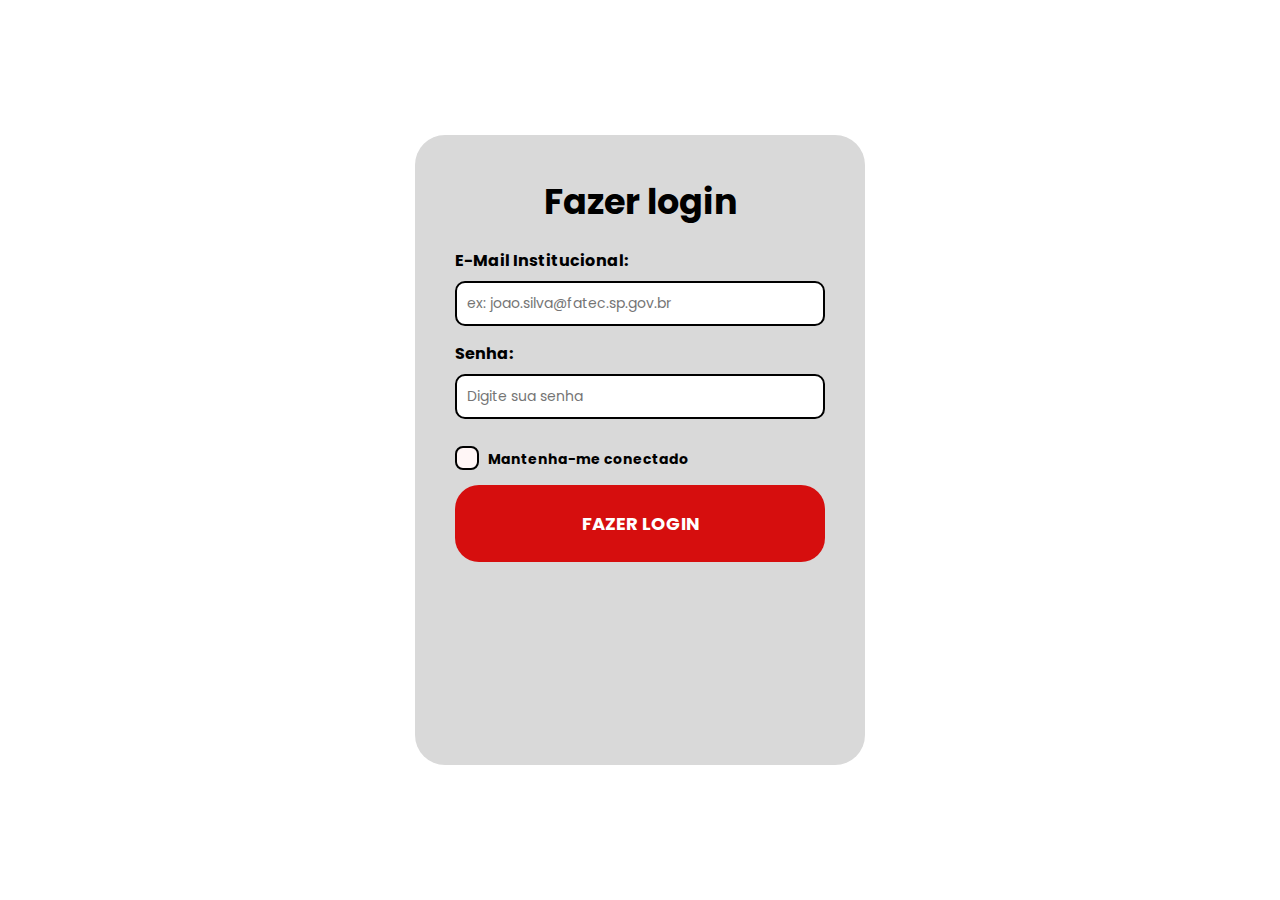
<file: FatecER/index.html>
<!DOCTYPE html>
<html lang="pt-br">
<head>
    <meta charset="UTF-8" />
    <meta name="viewport" content="width=device-width, initial-scale=1.0" />
    <title>FatecER | Login</title>
    <link rel="icon" href="Images/logo.png">
    <link rel="stylesheet" href="Styles/login.css">
</head>

<body>
    <div class="container" id="container">
        <div class="form-container">
            <form class="form-box login" action="login.php" method="POST">
                <h2>Fazer login</h2>
                <label>E-Mail Institucional:</label>
                <input type="email" name="email" placeholder="ex: joao.silva@fatec.sp.gov.br" required />

                <label>Senha:</label>
                <input type="password" name="senha" placeholder="Digite sua senha" required />

                <div class="checkbox">
                    <input type="checkbox" id="keepLogged" name="keep_logged" />
<label for="keepLogged">Mantenha-me conectado</label>

                </div>
                <button type="submit">FAZER LOGIN</button>
            </form>
        </div>
    </div>
</body>
</html>
</file>
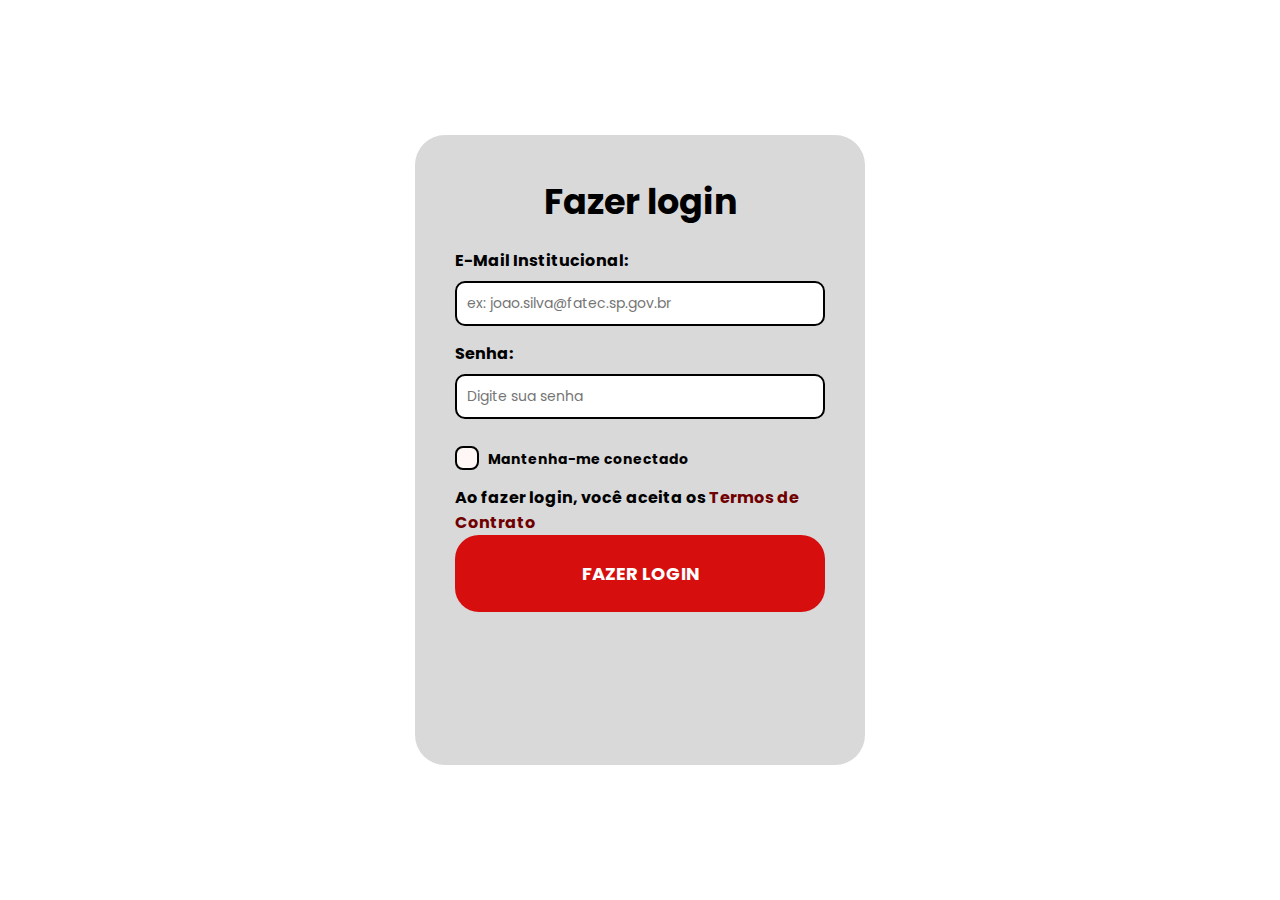
<file: fatecEr/index.html>
<!DOCTYPE html>
<html lang="pt-br">
<head>
    <meta charset="UTF-8" />
    <meta name="viewport" content="width=device-width, initial-scale=1.0" />
    <title>FaVote | Login</title>
    <link rel="icon" href="Images/iconlogoFaVote.png">
    <link rel="stylesheet" href="Styles/login.css">
</head>

<body>
    <div class="container" id="container">
        <div class="form-container">
            <form class="form-box login" action="login.php" method="POST">
                <h2>Fazer login</h2>
                <label>E-Mail Institucional:</label>
                <input type="email" name="email" placeholder="ex: joao.silva@fatec.sp.gov.br" required />

                <label>Senha:</label>
                <input type="password" name="senha" placeholder="Digite sua senha" required />

                <div class="checkbox">
                    <input type="checkbox" id="keepLogged" />
                    <label for="keepLogged">Mantenha-me conectado</label>
                </div>

                <div class="termos">
                    <label>Ao fazer login, você aceita os 
                        <a href="Pages/termos.html" target="_blank" style="color:rgb(112, 0, 0); text-decoration:none;">
                        Termos de Contrato</a>
                    </label>
                </div>

                <button type="submit">FAZER LOGIN</button>
            </form>
        </div>
    </div>
</body>
</html>
</file>
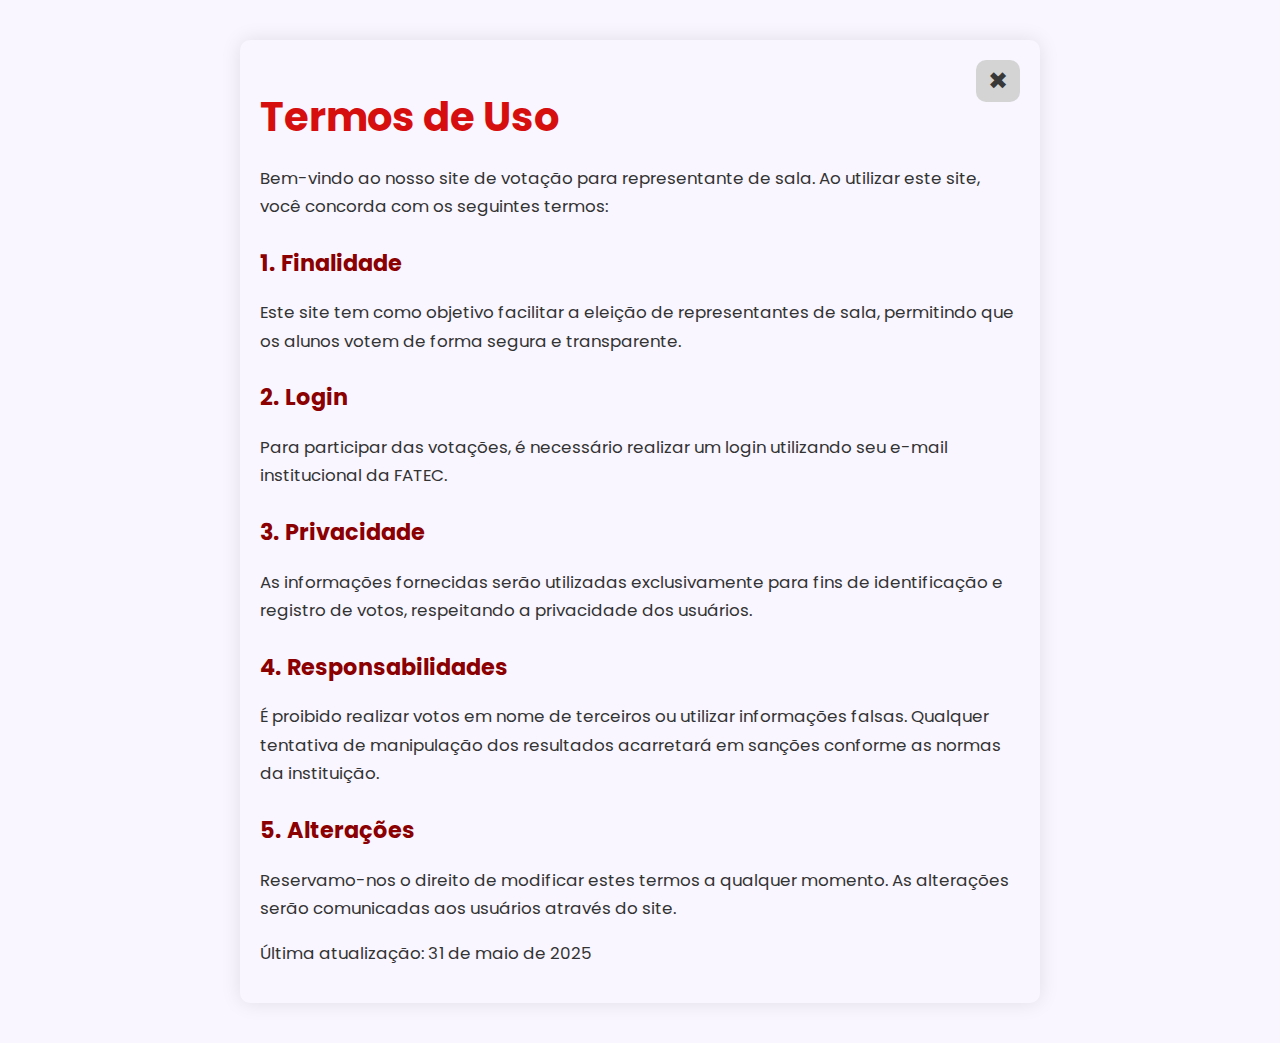
<file: fatecEr/Pages/termos.html>
<!DOCTYPE html>
<html lang="pt-BR">

<head>

  <link rel="stylesheet" href="https://cdnjs.cloudflare.com/ajax/libs/animate.css/4.1.1/animate.min.css" />
  <meta charset="UTF-8">
  <link rel="icon" href="../Images/logoFaVote.png">
  <title>Termos de Uso | FaVote</title>
  <style>
     @import url('https://fonts.googleapis.com/css2?family=Poppins:wght@400;700&display=swap');
    * {
      box-sizing: border-box;
      animation: fadeIn;
      animation-duration: 1s;
      scroll-behavior: smooth;
    }

    body {
      font-family: 'Poppins';
      margin: 40px auto;
      max-width: 800px;
      background-color: #f9f6ff;
      color: #333;
      padding: 20px;
      border-radius: 10px;
      box-shadow: 0 0 20px rgba(0, 0, 0, 0.1);
      position: relative;
    }

    h1 {
      color: #d60e0e;
      font-size: 2.5em;
      margin-bottom: 10px;
    }

    h2 {
      color: #8b0000;
      margin-top: 25px;
      font-size: 1.4em;
    }

    p {
      font-size: 1.05em;
      line-height: 1.7;
      margin-bottom: 15px;
    }

    .btn-close {
      position: absolute;
      top: 20px;
      right: 20px;
      background-color: #d4d4d4;
      color: #383838;
      border: none;
      padding: 7px 12px;
      border-radius: 10px;
      font-size: 1.5em;
      cursor: pointer;
      transition: background-color 0.6s ease, transform 0.6s ease;
    }

    .btn-close:hover {
      background-color: #eea7a7;
      transform: scale(1.05);

    }

  </style>
</head>

<body>

  <button class="btn-close" onclick="history.back()">✖</button>

  <h1>Termos de Uso</h1>
  <p>Bem-vindo ao nosso site de votação para representante de sala. Ao utilizar este site, você concorda com os
    seguintes termos:</p>

  <h2>1. Finalidade</h2>
  <p>Este site tem como objetivo facilitar a eleição de representantes de sala, permitindo que os alunos votem de forma
    segura e transparente.</p>

  <h2>2. Login</h2>
  <p>Para participar das votações, é necessário realizar um login utilizando seu e-mail institucional da FATEC.</p>

  <h2>3. Privacidade</h2>
  <p>As informações fornecidas serão utilizadas exclusivamente para fins de identificação e registro de votos,
    respeitando a privacidade dos usuários.</p>

  <h2>4. Responsabilidades</h2>
  <p>É proibido realizar votos em nome de terceiros ou utilizar informações falsas. Qualquer tentativa de manipulação
    dos resultados acarretará em sanções conforme as normas da instituição.</p>

  <h2>5. Alterações</h2>
  <p>Reservamo-nos o direito de modificar estes termos a qualquer momento. As alterações serão comunicadas aos usuários
    através do site.</p>

  <p>Última atualização: 31 de maio de 2025</p>

</body>

</html>
</file>
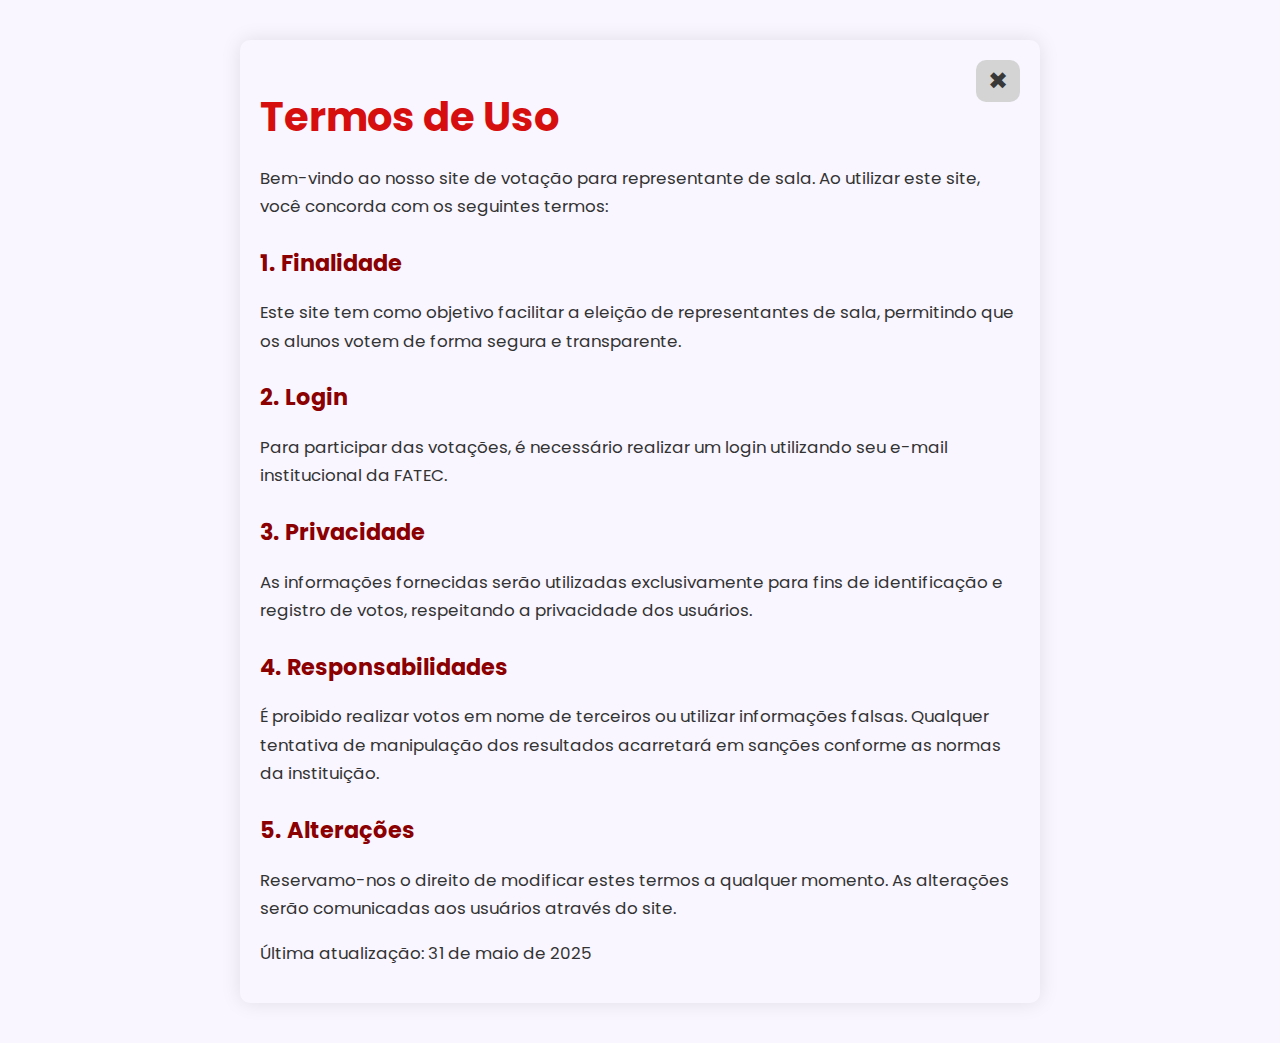
<file: fatecEr/Admin/Pages/termos.html>
<!DOCTYPE html>
<html lang="pt-BR">

<head>

  <link rel="stylesheet" href="https://cdnjs.cloudflare.com/ajax/libs/animate.css/4.1.1/animate.min.css" />
  <meta charset="UTF-8">
  <link rel="icon" href="../Images/logoFaVote.png">
  <title>Termos de Uso | FaVote</title>
  <style>
    @import url('https://fonts.googleapis.com/css2?family=Poppins:wght@400;700&display=swap');

    * {
      box-sizing: border-box;
      animation: fadeIn;
      animation-duration: 1s;
      scroll-behavior: smooth;
    }

    body {
      font-family: 'Poppins';
      margin: 40px auto;
      max-width: 800px;
      background-color: #f9f6ff;
      color: #333;
      padding: 20px;
      border-radius: 10px;
      box-shadow: 0 0 20px rgba(0, 0, 0, 0.1);
      position: relative;
    }

    h1 {
      color: #d60e0e;
      font-size: 2.5em;
      margin-bottom: 10px;
    }

    h2 {
      color: #8b0000;
      margin-top: 25px;
      font-size: 1.4em;
    }

    p {
      font-size: 1.05em;
      line-height: 1.7;
      margin-bottom: 15px;
    }

    .btn-close {
      position: absolute;
      top: 20px;
      right: 20px;
      background-color: #d4d4d4;
      color: #383838;
      border: none;
      padding: 7px 12px;
      border-radius: 10px;
      font-size: 1.5em;
      cursor: pointer;
      transition: background-color 0.6s ease, transform 0.6s ease;
    }

    .btn-close:hover {
      background-color: #eea7a7;
      transform: scale(1.05);

    }
  </style>
</head>

<body>

  <button class="btn-close" onclick="history.back()">✖</button>

  <h1>Termos de Uso</h1>
  <p>Bem-vindo ao nosso site de votação para representante de sala. Ao utilizar este site, você concorda com os
    seguintes termos:</p>

  <h2>1. Finalidade</h2>
  <p>Este site tem como objetivo facilitar a eleição de representantes de sala, permitindo que os alunos votem de forma
    segura e transparente.</p>

  <h2>2. Login</h2>
  <p>Para participar das votações, é necessário realizar um login utilizando seu e-mail institucional da FATEC.</p>

  <h2>3. Privacidade</h2>
  <p>As informações fornecidas serão utilizadas exclusivamente para fins de identificação e registro de votos,
    respeitando a privacidade dos usuários.</p>

  <h2>4. Responsabilidades</h2>
  <p>É proibido realizar votos em nome de terceiros ou utilizar informações falsas. Qualquer tentativa de manipulação
    dos resultados acarretará em sanções conforme as normas da instituição.</p>

  <h2>5. Alterações</h2>
  <p>Reservamo-nos o direito de modificar estes termos a qualquer momento. As alterações serão comunicadas aos usuários
    através do site.</p>

  <p>Última atualização: 31 de maio de 2025</p>

</body>

</html>
</file>
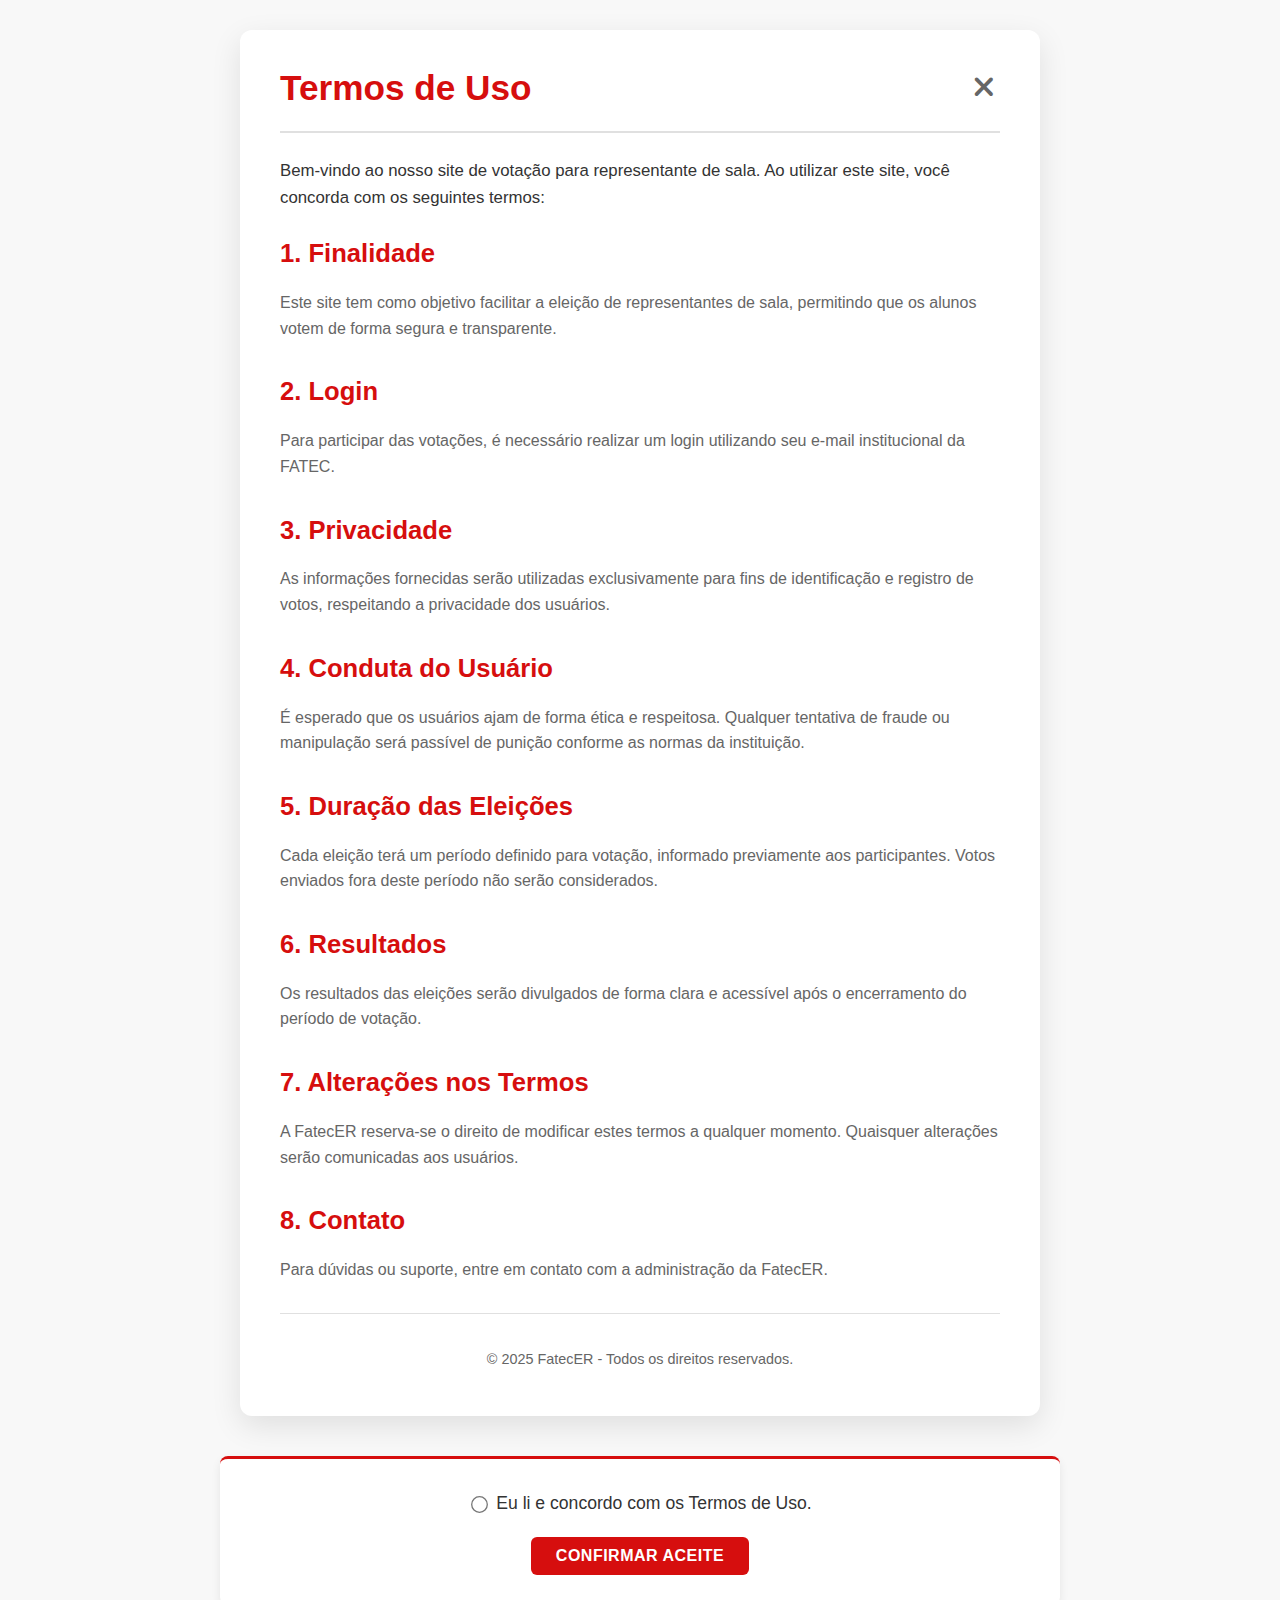
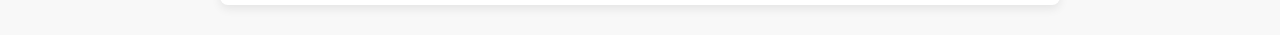
<file: FatecER/Admin/Pages/termos.html>
<!DOCTYPE html>
<html lang="pt-br">
<head>
    <meta charset="UTF-8">
    <meta name="viewport" content="width=device-width, initial-scale=1.0">
    <title>Termos de Uso | FatecER</title>
    <link rel="icon" href="../Images/logo.png">
    <link rel="stylesheet" href="https://cdnjs.cloudflare.com/ajax/libs/font-awesome/6.5.0/css/all.min.css">

    <style>
        /* GERAIS */
        :root {
            --primary-red: #D60E0E; /* Seu vermelho principal */
            --text-dark: #333;
            --text-medium: #666;
            --bg-light: #f8f8f8;
            --border-light: #e0e0e0;
        }

        body {
            font-family: 'Arial', sans-serif;
            line-height: 1.6;
            margin: 0;
            padding: 0;
            background-color: var(--bg-light);
            color: var(--text-dark);
            
            /* CRÍTICO: Permite que os containers se empilhem */
            display: block; 
            
            min-height: 100vh;
            padding: 30px 15px;
            box-sizing: border-box;
        }

        /* CONTAINER PRINCIPAL DO MODAL */
        .terms-container {
            background-color: #fff;
            border-radius: 12px;
            box-shadow: 0 10px 30px rgba(0, 0, 0, 0.1);
            width: 100%;
            max-width: 800px; /* Limita a largura máxima */
            padding: 30px 40px;
            box-sizing: border-box;
            position: relative;
            animation: fadeIn 0.5s ease-out;
            
            /* Centraliza o container na página */
            margin: 0 auto; 
        }

        @keyframes fadeIn {
            from { opacity: 0; transform: translateY(20px); }
            to { opacity: 1; transform: translateY(0); }
        }

        /* CABEÇALHO (Título e Botão Fechar) */
        .terms-header {
            display: flex;
            justify-content: space-between;
            align-items: center;
            border-bottom: 2px solid var(--border-light);
            padding-bottom: 15px;
            margin-bottom: 25px;
        }

        .terms-header h1 {
            font-size: 2.2em;
            color: var(--primary-red);
            margin: 0;
            font-weight: 700;
        }

        .close-button {
            background: none;
            border: none;
            font-size: 1.8em;
            color: var(--text-medium);
            cursor: pointer;
            transition: color 0.2s ease;
            padding: 5px; 
        }

        .close-button:hover {
            color: var(--primary-red);
        }

        /* CONTEÚDO DOS TERMOS */
        .terms-content p {
            font-size: 1.05em;
            margin-bottom: 20px;
            color: var(--text-dark);
        }

        .term-section {
            margin-bottom: 30px;
        }

        .term-section h2 {
            font-size: 1.6em;
            color: var(--primary-red);
            margin-bottom: 10px;
            font-weight: 600;
        }

        .term-section p {
            font-size: 1em;
            color: var(--text-medium);
            margin-bottom: 0;
        }

        /* RODAPÉ */
        .terms-footer {
            border-top: 1px solid var(--border-light);
            padding-top: 20px;
            margin-top: 30px;
            text-align: center;
            font-size: 0.9em;
            color: var(--text-medium);
        }

        /* ========================
           ESTILOS PARA ACEITE E BOTÃO (NOVO BLOCO ABAIXO DO RODAPÉ)
           ======================== */

        .terms-acceptance-box {
            width: 100%;
            max-width: 800px; /* Alinha com a largura máxima do container principal */
            margin-top: 40px; /* Grande margem para separar do rodapé */
            padding: 30px 20px;
            
            /* Centraliza o bloco na página */
            margin-left: auto;
            margin-right: auto;

            /* Estilização */
            background-color: #ffffff;
            border-top: 3px solid var(--primary-red);
            border-radius: 8px;
            box-shadow: 0 4px 10px rgba(0, 0, 0, 0.08);
            text-align: center;
        }

        #acceptanceForm {
            display: flex;
            flex-direction: column; /* Empilha os itens verticalmente */
            align-items: center;    /* Centraliza os itens na horizontal */
        }

        .radio-group {
            display: flex;
            justify-content: center;
            align-items: center;
            margin-bottom: 20px;
        }

        .radio-group input[type="radio"] {
            margin-right: 10px;
            transform: scale(1.3); 
            cursor: pointer;
        }

        .radio-group label {
            font-size: 1.1em;
            color: var(--text-dark);
            font-weight: 500;
            cursor: pointer;
        }

        #confirmButton {
            background-color: var(--primary-red);
            color: white;
            border: none;
            padding: 10px 25px;
            border-radius: 6px;
            font-size: 1em;
            font-weight: bold;
            cursor: pointer;
            transition: background-color 0.3s ease, transform 0.1s;
            text-transform: uppercase;
            letter-spacing: 0.5px;
        }

        #confirmButton:hover {
            background-color: #a80a0a;
        }

        #confirmButton:active {
            transform: scale(0.98);
        }

        /* Estilo para a mensagem de sucesso */
        .hidden-message {
            display: none;
            margin-top: 20px;
            padding: 15px;
            background-color: #e6ffe6;
            color: #1a7a1a;
            border: 1px solid #99e699;
            border-radius: 6px;
            font-weight: bold;
            opacity: 0;
            transition: opacity 0.5s ease;
            width: fit-content;
            max-width: 90%;
            margin-left: auto;
            margin-right: auto;
        }

        .visible-message {
            display: block;
            opacity: 1;
        }

        /* RESPONSIVIDADE */
        @media (max-width: 768px) {
            .terms-container {
                padding: 25px 30px;
            }
        }

        @media (max-width: 480px) {
            .terms-container {
                border-radius: 0;
                padding: 20px 25px;
                min-height: 100vh;
                box-shadow: none;
            }
            body {
                padding: 0;
            }
            .terms-acceptance-box {
                padding: 15px;
            }
        }
    </style>
    </head>
<body>

    <div class="terms-container">
        <div class="terms-header">
            <h1>Termos de Uso</h1>
            <button class="close-button" onclick="history.back()">
                <i class="fas fa-times"></i>
            </button>
        </div>
        
        <div class="terms-content">
            <p>Bem-vindo ao nosso site de votação para representante de sala. Ao utilizar este site, você concorda com os seguintes termos:</p>

            <section class="term-section">
                <h2>1. Finalidade</h2>
                <p>Este site tem como objetivo facilitar a eleição de representantes de sala, permitindo que os alunos votem de forma segura e transparente.</p>
            </section>

            <section class="term-section">
                <h2>2. Login</h2>
                <p>Para participar das votações, é necessário realizar um login utilizando seu e-mail institucional da FATEC.</p>
            </section>

            <section class="term-section">
                <h2>3. Privacidade</h2>
                <p>As informações fornecidas serão utilizadas exclusivamente para fins de identificação e registro de votos, respeitando a privacidade dos usuários.</p>
            </section>

            <section class="term-section">
                <h2>4. Conduta do Usuário</h2>
                <p>É esperado que os usuários ajam de forma ética e respeitosa. Qualquer tentativa de fraude ou manipulação será passível de punição conforme as normas da instituição.</p>
            </section>

            <section class="term-section">
                <h2>5. Duração das Eleições</h2>
                <p>Cada eleição terá um período definido para votação, informado previamente aos participantes. Votos enviados fora deste período não serão considerados.</p>
            </section>

            <section class="term-section">
                <h2>6. Resultados</h2>
                <p>Os resultados das eleições serão divulgados de forma clara e acessível após o encerramento do período de votação.</p>
            </section>

            <section class="term-section">
                <h2>7. Alterações nos Termos</h2>
                <p>A FatecER reserva-se o direito de modificar estes termos a qualquer momento. Quaisquer alterações serão comunicadas aos usuários.</p>
            </section>

            <section class="term-section">
                <h2>8. Contato</h2>
                <p>Para dúvidas ou suporte, entre em contato com a administração da FatecER.</p>
            </section>
        </div>

        <div class="terms-footer">
            <p>&copy; 2025 FatecER - Todos os direitos reservados.</p>
        </div>
    </div> <div class="terms-acceptance-box">
        <form id="acceptanceForm">
            <div class="radio-group">
                <input type="radio" id="acceptTerms" name="userAcceptance" value="accepted" required>
                <label for="acceptTerms">Eu li e concordo com os Termos de Uso.</label>
            </div>
            
            <button type="submit" id="confirmButton">Confirmar Aceite</button>
        </form>

        <p id="acceptanceMessage" class="hidden-message">✅ Termos de Uso aceitos com sucesso! Você pode fechar esta página.</p>
    </div>

    <script>
        document.addEventListener('DOMContentLoaded', function() {
            const form = document.getElementById('acceptanceForm');
            const acceptMessage = document.getElementById('acceptanceMessage');
            const acceptRadio = document.getElementById('acceptTerms');

            form.addEventListener('submit', function(event) {
                event.preventDefault(); 
                if (acceptRadio.checked) {
                    form.style.display = 'none';
                    acceptMessage.classList.remove('hidden-message');
                    acceptMessage.classList.add('visible-message');
                    // Aqui é onde você faria a chamada AJAX para salvar o aceite no servidor.
                    console.log("Termos de Uso aceitos por: " + new Date().toISOString()); 
                } else {
                    alert("Você deve concordar com os Termos de Uso para prosseguir.");
                }
            });
        });
    </script>

</body>
</html>
</file>
<file: FatecER/Styles/login.css>
@import url('https://fonts.googleapis.com/css2?family=Poppins:wght@400;700&display=swap');

* {
    box-sizing: border-box;
    font-family: 'Poppins';
    margin: 0;
    padding: 0;
}

body {
    background-color: #fff;
    display: flex;
    justify-content: center;
    align-items: center;
    height: 100vh;
        animation: fadeIn;
    animation-duration: 1s;
    scroll-behavior: smooth;
}

.container {
    position: relative;
    width: 600px;
    height: 700px;
    overflow: hidden;
    border-radius: 30px;
}

.background {
    position: absolute;
    width: 160px;
    height: 60%;
    margin-top: 23%;
    background-color: #D60E0E;
    border-radius: 30px;
    z-index: 1;
    transition: opacity 0.3s ease, transform 0.5s ease;
    opacity: 1;
    pointer-events: auto;
}

.container.hide-background .form-container {
    opacity: 0;
    pointer-events: none;
}


.form-container {
    position: absolute;
    top: 0;
    left: 0;
    width: 100%;
    height: 100%;
    display: flex;
    justify-content: center;
    align-items: center;
    z-index: 2;
}

.form-box {
    background-color: #d9d9d9;
    padding: 40px;
    height: 90%;
    width: 450px;
    border-radius: 30px;
    transition: transform 0.5s ease-in-out, opacity 0.5s ease-in-out;
    position: absolute;
}

.form-box h2 {
    text-align: center;
    margin-bottom: 20px;
    font-size: 35px;
}

.form-box input,
.form-box select {
    width: 100%;
    padding: 10px;
    margin-top: 8px;
    margin-bottom: 15px;
    border-radius: 10px;
    border: 2px solid #000;
    font-size: 14px;
}

.form-box label {
    font-weight: bold;
}

.checkbox {
    display: flex;
    align-items: center;
    font-size: 14px;
    gap: 9px;
}

.checkbox input[type="checkbox"] {
    margin-top: 12px;
    width: 13px;
    height: 13px;
    appearance: none;
    -webkit-appearance: none;
    background-color: #fff6f6;
    border: 2px solid black;
    border-radius: 8px;
    cursor: pointer;
    position: relative;
}

.checkbox input[type="checkbox"]:checked {
    background-color: white;
}

.checkbox input[type="checkbox"]::after {
    content: "";
    position: absolute;
    top: 4px;
    left: 7px;
    width: 4px;
    height: 8px;
    border: solid #D60E0E;
    border-width: 0 2px 2px 0;
    transform: rotate(45deg);
    display: none;
}

.checkbox input[type="checkbox"]:checked::after {
    display: block;
}


.form-box .link {
    margin-bottom: 18px;    
    font-weight: bold;
}

.form-box .link a {
    color: #e21b1b;
}

.form-box button {
    width: 100%;
    background-color: #D60E0E;
    color: white;
    border: none;
    padding: 25px;
    font-weight: bold;
    font-size: 18px;
    border-radius: 24px;
    cursor: pointer;
}

.form-box.login {
    transform: translateX(0);
    opacity: 1;
}

.form-box.register {
    transform: translateX(100%);
    opacity: 0;
}

.container.active .form-box.login {
    transform: translateX(-100%);
    opacity: 0;
}

.container.active .form-box.register {
    transform: translateX(0);
    opacity: 1;
}

.container.active .background {
    transform: translateX(400px);
}
</file>
<file: fatecEr/Styles/login.css>
@import url('https://fonts.googleapis.com/css2?family=Poppins:wght@400;700&display=swap');

* {
    box-sizing: border-box;
    font-family: 'Poppins';
    margin: 0;
    padding: 0;
}

body {
    background-color: #fff;
    display: flex;
    justify-content: center;
    align-items: center;
    height: 100vh;
        animation: fadeIn;
    animation-duration: 1s;
    scroll-behavior: smooth;
}

.container {
    position: relative;
    width: 600px;
    height: 700px;
    overflow: hidden;
    border-radius: 30px;
}

.background {
    position: absolute;
    width: 160px;
    height: 60%;
    margin-top: 23%;
    background-color: #D60E0E;
    border-radius: 30px;
    z-index: 1;
    transition: opacity 0.3s ease, transform 0.5s ease;
    opacity: 1;
    pointer-events: auto;
}

.container.hide-background .form-container {
    opacity: 0;
    pointer-events: none;
}


.form-container {
    position: absolute;
    top: 0;
    left: 0;
    width: 100%;
    height: 100%;
    display: flex;
    justify-content: center;
    align-items: center;
    z-index: 2;
}

.form-box {
    background-color: #d9d9d9;
    padding: 40px;
    height: 90%;
    width: 450px;
    border-radius: 30px;
    transition: transform 0.5s ease-in-out, opacity 0.5s ease-in-out;
    position: absolute;
}

.form-box h2 {
    text-align: center;
    margin-bottom: 20px;
    font-size: 35px;
}

.form-box input,
.form-box select {
    width: 100%;
    padding: 10px;
    margin-top: 8px;
    margin-bottom: 15px;
    border-radius: 10px;
    border: 2px solid #000;
    font-size: 14px;
}

.form-box label {
    font-weight: bold;
}

.checkbox {
    display: flex;
    align-items: center;
    font-size: 14px;
    gap: 9px;
}

.checkbox input[type="checkbox"] {
    margin-top: 12px;
    width: 13px;
    height: 13px;
    appearance: none;
    -webkit-appearance: none;
    background-color: #fff6f6;
    border: 2px solid black;
    border-radius: 8px;
    cursor: pointer;
    position: relative;
}

.checkbox input[type="checkbox"]:checked {
    background-color: white;
}

.checkbox input[type="checkbox"]::after {
    content: "";
    position: absolute;
    top: 4px;
    left: 7px;
    width: 4px;
    height: 8px;
    border: solid #D60E0E;
    border-width: 0 2px 2px 0;
    transform: rotate(45deg);
    display: none;
}

.checkbox input[type="checkbox"]:checked::after {
    display: block;
}


.form-box .link {
    margin-bottom: 18px;    
    font-weight: bold;
}

.form-box .link a {
    color: #e21b1b;
}

.form-box button {
    width: 100%;
    background-color: #D60E0E;
    color: white;
    border: none;
    padding: 25px;
    font-weight: bold;
    font-size: 18px;
    border-radius: 24px;
    cursor: pointer;
}

.form-box.login {
    transform: translateX(0);
    opacity: 1;
}

.form-box.register {
    transform: translateX(100%);
    opacity: 0;
}

.container.active .form-box.login {
    transform: translateX(-100%);
    opacity: 0;
}

.container.active .form-box.register {
    transform: translateX(0);
    opacity: 1;
}

.container.active .background {
    transform: translateX(400px);
}
</file>
